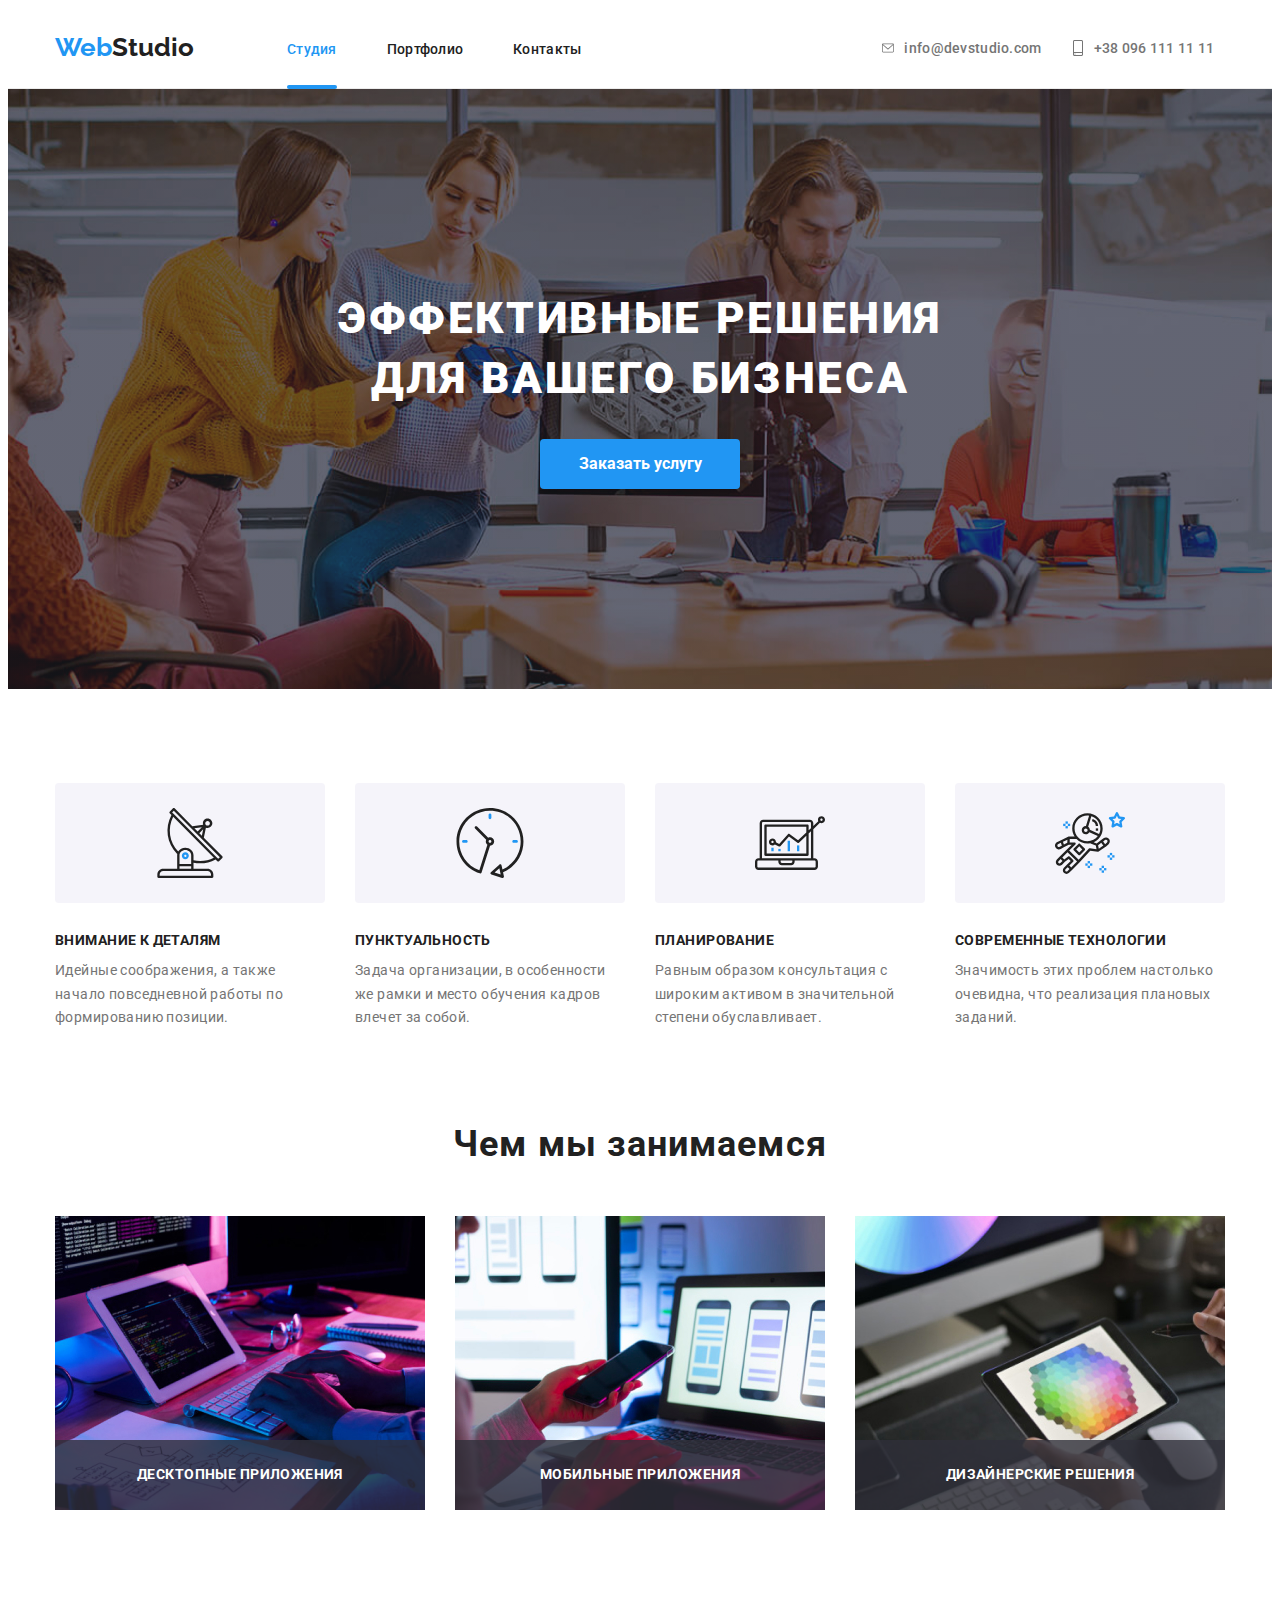
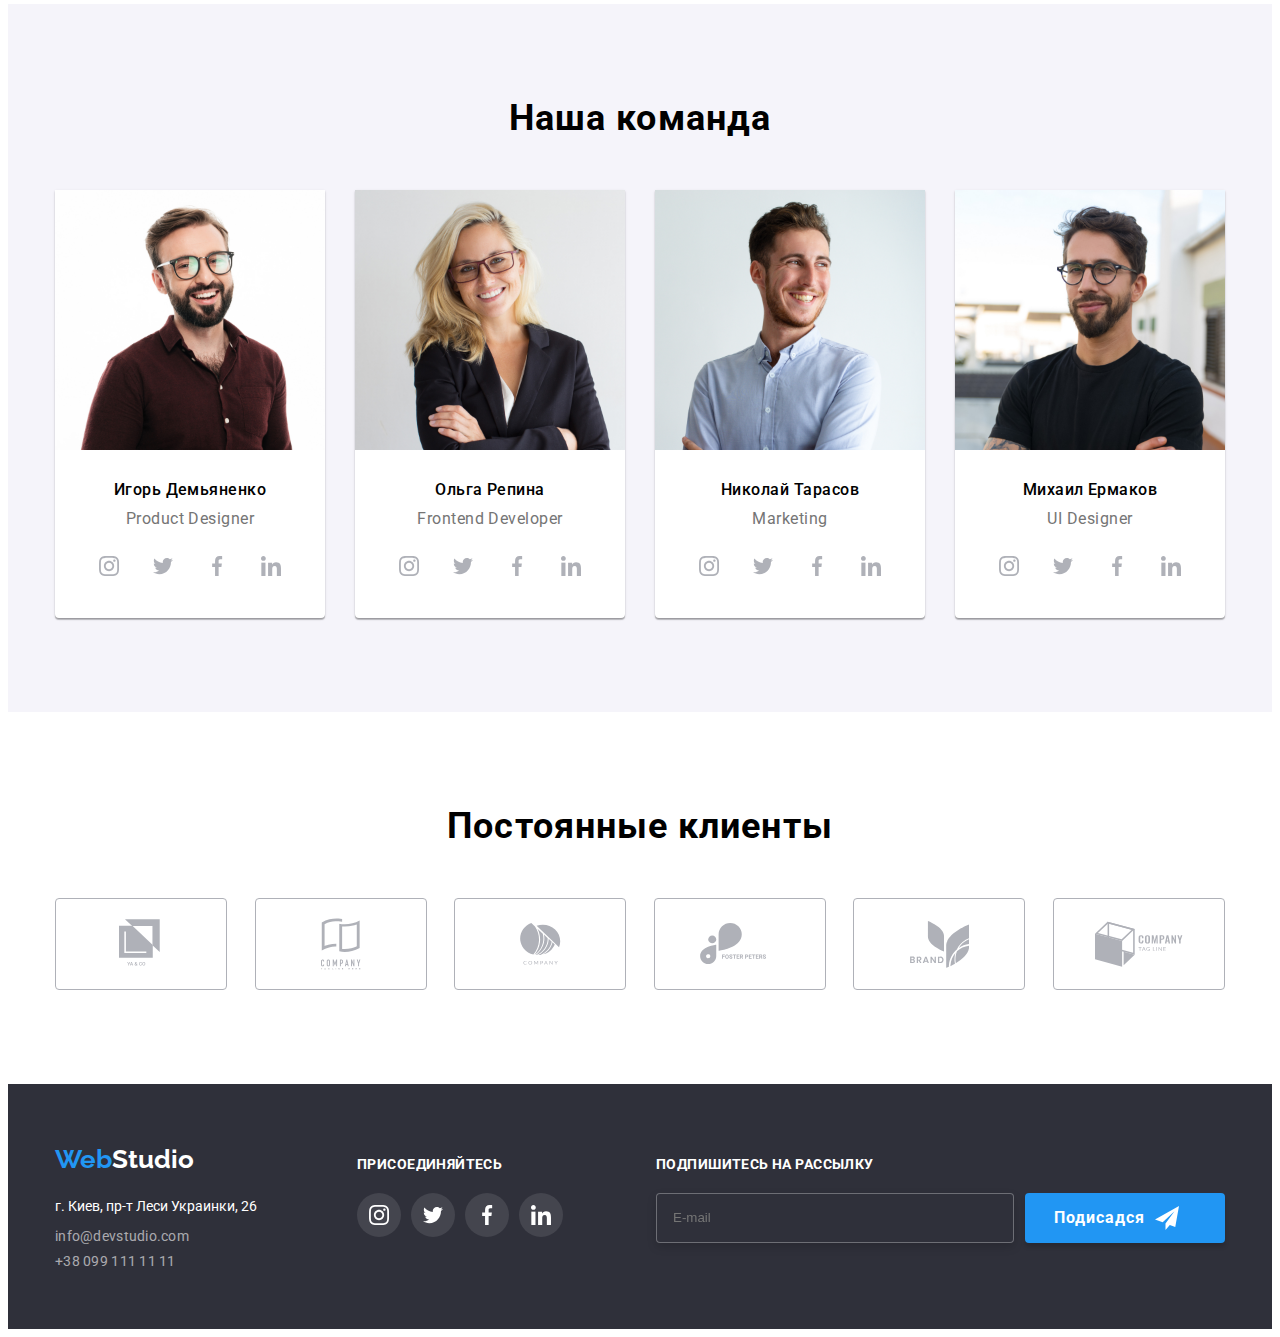
<file: index.html>
<!DOCTYPE html>
<html lang="ru">

<head>
  <meta charset="utf-8" />
  <title>Web Sdudio</title>
  <link
    href="https://fonts.googleapis.com/css2?family=Oleo+Script&family=Raleway:wght@700&family=Roboto:wght@400;500;700;900&display=swap"
    rel="stylesheet" />
  <link rel="stylesheet" href="https://cdnjs.cloudflare.com/ajax/libs/modern-normalize/1.0.0/modern-normalize.min.css"
    integrity="sha512-ISS7cAi1PEhQ8jnbJpJZMd29NlhNj4AWYyLOSp2CE/CsHxTCu+r+t0D2yoJudVrd0/8fTVPUVDzY5Tvli75u/g=="
    crossorigin="anonymous" />
  <link rel="stylesheet" href="css/styles.css" />
</head>

<body>
  <!-- header -->
  <header>
    <div class="container navigate">
      <nav class="nav-site">
        <a href="./index.html" class="logo">
          <span class="logo-span">Web</span>Studio</a>
        <ul class="site-nav">
          <li>
            <a href="./index.html" class="link current">Студия</a>
          </li>
          <li>
            <a href="./portfolio.html" class="link">Портфолио</a>
          </li>
          <li><a href="" class="link">Контакты</a></li>
        </ul>
      </nav>
      <ul class="auth-nav">
        <li>
          <a href="mailto:info@devstudio.com" class="link-auth">
            <svg height="16px" width="12px">
              <use href="./images/symbol-defs.svg#icon-svg-mail"></use>
            </svg>info@devstudio.com</a>
        </li>
        <li>
          <a href="mailto:info@devstudio.com" class="link-auth">
            <svg height="16px" width="12px">
              <use href="./images/symbol-defs.svg#icon-svg-phone"></use>
            </svg>+38 096 111 11 11</a>
        </li>
      </ul>
    </div>
  </header>

  <main>

    <!-- hero -->
    <section class="hero">
      <div class="container">
        <h1>ЭФФЕКТИВНЫЕ РЕШЕНИЯ<br />ДЛЯ ВАШЕГО БИЗНЕСА</h1>
        <button type="button" class="buton" data-modal-open>Заказать услугу</button>
      </div>
    </section>

    <!-- feature -->
    <section class="feature section">
      <div class="container">
        <div>
          <ul class="feature-list">
            <li class="antenna">
              <h3 class="feature-title">Внимание к деталям</h3>
              <p class="text">
                Идейные соображения, а также начало повседневной работы по
                формированию позиции.
              </p>
            </li>
            <li class="clock">
              <h3 class="feature-title">Пунктуальность</h3>
              <p class="text">
                Задача организации, в особенности же рамки и место обучения
                кадров влечет за собой.
              </p>
            </li>
            <li class="diagram">
              <h3 class="feature-title">Планирование</h3>
              <p class="text">
                Равным образом консультация с широким активом в значительной
                степени обуславливает.
              </p>
            </li>
            <li class="astronaut">
              <h3 class="feature-title">Современные технологии</h3>
              <p class="text">
                Значимость этих проблем настолько очевидна, что реализация
                плановых заданий.
              </p>
            </li>
          </ul>
        </div>
      </div>
    </section>

    <!-- wwd -->
    <section class="wwd">
      <div class="container">
        <h2 class="wwd-title">Чем мы занимаемся</h2>
        <ul class="wwd-work">
          <li>
            <img src="./images/box1.jpg" alt="Веб-Разработка" width="370" />
            <h3>ДЕСКТОПНЫЕ ПРИЛОЖЕНИЯ</h3>
          </li>
          <li>
            <img src="./images/box2.jpg" alt="Мобильная разработка" width="370" />
            <h3>МОБИЛЬНЫЕ ПРИЛОЖЕНИЯ</h3>
          </li>
          <li>
            <img src="./images/box3.jpg" alt="Дизайн" width="370" />
            <h3>ДИЗАЙНЕРСКИЕ РЕШЕНИЯ</h3>
          </li>
        </ul>
      </div>
    </section>

    <!-- team -->
    <section class="team">
      <div class="container">
        <h2>Наша команда</h2>
        <ul class="icon-list">
          <li class="team-card">
            <img src="./images/foto1.jpg" alt="Игорь Демьяненко" width="270" />
            <div class="profile-card">
              <h3>Игорь Демьяненко</h3>
              <p>Product Designer</p>
            </div>
            <ul class="social-icons-items">
              <li><a href=""><svg height="20px" width="20px">
                    <use href="./images/symbol-defs.svg#icon-instagram"></use>
                  </svg></a></li>
              <li><a href=""><svg height="20px" width="20px">
                    <use href="./images/symbol-defs.svg#icon-twitter"></use>
                  </svg></a></li>
              <li><a href=""><svg height="20px" width="20px">
                    <use href="./images/symbol-defs.svg#icon-facebook"></use>
                  </svg></a></li>
              <li><a href=""><svg height="20px" width="20px">
                    <use href="./images/symbol-defs.svg#icon-linkedin"></use>
                  </svg></a></li>
            </ul>
          </li>
          <li class="team-card">
            <img src="./images/foto2.jpg" alt="Ольга Репина" width="270" />
            <div class="profile-card">
              <h3>Ольга Репина</h3>
              <p>Frontend Developer</p>
            </div>
            <ul class="social-icons-items">
              <li><a href=""><svg height="20px" width="20px">
                    <use href="./images/symbol-defs.svg#icon-instagram"></use>
                  </svg></a></li>
              <li><a href=""><svg height="20px" width="20px">
                    <use href="./images/symbol-defs.svg#icon-twitter"></use>
                  </svg></a></li>
              <li><a href=""><svg height="20px" width="20px">
                    <use href="./images/symbol-defs.svg#icon-facebook"></use>
                  </svg></a></li>
              <li><a href=""><svg height="20px" width="20px">
                    <use href="./images/symbol-defs.svg#icon-linkedin"></use>
                  </svg></a></li>
            </ul>
          </li>
          <li class="team-card">
            <img src="./images/foto3.jpg" alt="Николай Тарасов" width="270" />
            <div class="profile-card">
              <h3>Николай Тарасов</h3>
              <p>Marketing</p>
            </div>
            <ul class="social-icons-items">
              <li><a href=""><svg height="20px" width="20px">
                    <use href="./images/symbol-defs.svg#icon-instagram"></use>
                  </svg></a></li>
              <li><a href=""><svg height="20px" width="20px">
                    <use href="./images/symbol-defs.svg#icon-twitter"></use>
                  </svg></a></li>
              <li><a href=""><svg height="20px" width="20px">
                    <use href="./images/symbol-defs.svg#icon-facebook"></use>
                  </svg></a></li>
              <li><a href=""><svg height="20px" width="20px">
                    <use href="./images/symbol-defs.svg#icon-linkedin"></use>
                  </svg></a></li>
            </ul>
          </li>
          <li class="team-card">
            <img src="./images/foto4.jpg" alt="Михаил Ермаков" width="270" />
            <div class="profile-card">
              <h3>Михаил Ермаков</h3>
              <p>UI Designer</p>
            </div>
            <ul class="social-icons-items">
              <li><a href=""><svg height="20px" width="20px">
                    <use href="./images/symbol-defs.svg#icon-instagram"></use>
                  </svg></a></li>
              <li><a href=""><svg height="20px" width="20px">
                    <use href="./images/symbol-defs.svg#icon-twitter"></use>
                  </svg></a></li>
              <li><a href=""><svg height="20px" width="20px">
                    <use href="./images/symbol-defs.svg#icon-facebook"></use>
                  </svg></a></li>
              <li><a href=""><svg height="20px" width="20px">
                    <use href="./images/symbol-defs.svg#icon-linkedin"></use>
                  </svg></a></li>
            </ul>
          </li>
        </ul>
      </div>
    </section>
    <div class="regular container">
      <h2>Постоянные клиенты</h2>
      <ul>
        <li><a href=""><svg height="50" width="45">
              <use href="./images/symbol-defs.svg#icon-logo-1"></use>
            </svg></a></li>
        <li><a href=""><svg height="52" width="40">
              <use href="./images/symbol-defs.svg#icon-logo-2"></use>
            </svg></a></li>
        <li><a href=""><svg height="42" width="41">
              <use href="./images/symbol-defs.svg#icon-logo-3"></use>
            </svg></a></li>
        <li><a href=""><svg height="42" width="79">
              <use href="./images/symbol-defs.svg#icon-logo-4"></use>
            </svg></a></li>
        <li><a href=""><svg height="47" width="59">
              <use href="./images/symbol-defs.svg#icon-logo-5"></use>
            </svg></a></li>
        <li><a href=""><svg height="49" width="88">
              <use href="./images/symbol-defs.svg#icon-logo-6"></use>
            </svg></a></li>
      </ul>
    </div>
  </main>

  <!-- footer -->
  <footer>
    <div class="container">
      <div class="addres-logo">
        <a href="/" class="logo"><span class="logo-span">Web</span><span class="logo-white">Studio</span></a>
        <address>
          <p class="address">г. Киев, пр-т Леси Украинки, 26</p>
        </address>
        <ul class="auth-nav">
          <li>
            <a href="mailto:info@devstudio.com" class="link-auth footer">info@devstudio.com</a>
          </li>
          <li>
            <a href="tel:+380991111111" class="link-auth footer">+38 099 111 11 11</a>
          </li>
        </ul>
      </div>
      <div class="join">
        <h3>присоединяйтесь</h3>
        <ul class="social-icons-footer">
          <li><a href=""><svg height="20px" width="20px">
                <use href="./images/symbol-defs.svg#icon-instagram"></use>
              </svg></a></li>
          <li><a href=""><svg height="20px" width="20px">
                <use href="./images/symbol-defs.svg#icon-twitter"></use>
              </svg></a></li>
          <li><a href=""><svg height="20px" width="20px">
                <use href="./images/symbol-defs.svg#icon-facebook"></use>
              </svg></a></li>
          <li><a href=""><svg height="20px" width="20px">
                <use href="./images/symbol-defs.svg#icon-linkedin"></use>
              </svg></a></li>
        </ul>
      </div>
      <form action="email">
        <label for="email" class="sum-footer">
          <h3>Подпишитесь на рассылку</h3>
          <div>
            <input type="email" name="email" placeholder="E-mail">
            <button type="submit">Подисадся<svg height="24" width="24">
                <use href="./images/symbol-defs.svg#icon-icon-send"></use>
              </svg>
            </button>
          </div>
        </label>
      </form>
    </div>
  </footer>

  <!-- backdrop -->
  <div class="backdrop is-hidden" data-modal>
    <div class="modal-screen">
      <button class="close-btn" data-modal-close>
        <img src="./images/close_icon.svg" alt="">
      </button>
      <h3>Оставьте свои данные, мы вам перезвоним</h3>
      <form class="modal">
        <label for="name">
          Имя
          <div class="modal-section">
            <input class="input-first" type="name" name="name">
            <svg class="modal-form-icon" height="12" width="12">
              <use href="./images/symbol-defs.svg#icon-Vector"></use>
            </svg>
          </div>
        </label>
        <label for="tel">
          Телефон
          <div class="modal-section">
            <input class="input-first" type="tel" name="tel">
            <svg class="modal-form-icon" height="13" width="13">
              <use href="./images/symbol-defs.svg#icon-Vector-1"></use>
            </svg>
          </div>
        </label>
        <label for=email>
          Почта
          <div class="modal-section">
            <input class="input-first" type="email" name="email">
            <svg class="modal-form-icon" height="12" width="15">
              <use href="./images/symbol-defs.svg#icon-Vector-2"></use>
            </svg>
          </div>
        </label>
        <label for="feedback">
          Комментарий
          <div class="modal-section-feedback">
            <textarea name="feedback" placeholder="Введите текст"></textarea>
          </div>
        </label>
        <div class="checkbox">
          <label for="checkbox" class="check-label">
            <input id="checkbox" type="checkbox" class="check-input" name="contact" />
            <span class="check-icon"></span>
            Соглашаюсь с рассылкой и принимаю<a>Условия договора</a>
        </div>
        </label>
        <button type="submit">Отправить</button>
      </form>
    </div>
  </div>
  <script src="./js/modal.js"></script>
</body>

</html>
</file>
<file: css/styles.css>
:root {
  --primery-text-color--: #757575;
  --title-color-text--: #212121;
  --accent-color--: #2196f3;
  --wite-color--: #ffffff;
  --wite-color-accent--: #ffffff 60%;
  --prymeri-bgc--: #2f303a;
  --white-bgc--: #f5f4fa;
}

body {
  display: block;
  font-family: "Roboto";
}

ul {
  list-style-type: none;
  padding: 0;
  margin: 0;
}

img {
  display: block;
}

p {
  margin: 0;
}

h1,h2,h3 {
  margin: 0 auto;
  font-family: "Roboto";
}

/*header*/
header {
  border-bottom: 1px solid #ececec;
}

.container {
  width: 1200px;
  padding-left: 15px;
  padding-right: 15px;
  margin: 0px auto;
  box-sizing: border-box;
}

.navigate {
  display: flex;
  align-self: center;
}

.nav-site {
  display: flex;
  align-items: center;
}

.site-nav {
  display: flex;
}

.site-nav a {
  padding-top: 32px;
  padding-bottom: 32px;
  align-items: center;
}

.site-nav li:not(:last-child) {
  margin-right: 50px;
}

.auth-nav li:not(:last-child) {
  margin-right: 30px;
}

.auth-nav li {
  display: flex;
}

.auth-nav a {
  display: flex;
  align-items: center;
  justify-content: center;
}

.auth-nav svg {
  margin-right: 10px;
  fill: currentColor;
}

.navigate .auth-nav {
  margin-left: 301px;
}

.navigate .auth-nav {
  display: flex;
  padding-top: 32px;
  padding-bottom: 32px;
}

.logo {
  text-decoration-line: none;
  color: var(--title-color-text--);
  font-family: Raleway;
  font-style: normal;
  font-weight: 700;
  font-size: 26px;
  line-height: 1.2;
  margin-right: 93px;
}

.logo-span {
  color: var(--accent-color--);
}

.site-nav .link {
  text-decoration-line: none;
  color: var(--title-color-text--);
  font-family: "Roboto";
  font-style: normal;
  font-weight: 500;
  font-size: 14px;
  line-height: 16px;
  letter-spacing: 0.02em;
}

.site-nav .current {
  color: var(--accent-color--);
  position: relative;
}

.site-nav .current::after {
  content: "";
  position: absolute;
  bottom: 0;
  display: flex;
  width: 100%;
  height: 4px;
  background-color: var(--accent-color--);
  border-radius: 2px;
}

.link-auth,
.link {
  transition: 250ms cubic-bezier(0.4, 0, 0.2, 1);
}

.auth-nav .link-auth {
  text-decoration: none;
  color: var(--primery-text-color--);
  font-family: "Roboto";
  font-style: normal;
  font-weight: 500;
  font-size: 14px;
  line-height: 16px;
  letter-spacing: 0.02em;
}

.site-nav .link:hover,
.site-nav .link:focus,
.auth-nav .link-auth:hover,
.auth-nav .link-auth:focus {
  color: var(--accent-color--);
  outline: 0;
}

/*hero*/

.hero {
  background-size: cover;
  background: linear-gradient(rgba(47, 48, 58, 0.4), rgba(47, 48, 58, 0.4)),
  url(../images/hero.jpg) no-repeat center;
  text-align: center;
  padding-top: 200px;
  padding-bottom: 200px;
  max-width: 1600px;
  margin: 0 auto;
}

.hero h1 {
  color: var(--wite-color--);
  font-family: Roboto;
  font-style: normal;
  font-weight: 900;
  font-size: 44px;
  margin: 0;
  line-height: 1.36;
  letter-spacing: 0.06em;
  text-align: center;
}

.hero button {
  margin-top: 30px;
}

.antenna::before,
.clock::before,
.diagram::before,
.astronaut::before {
  display: flex;
  content: "";
  width: 270px;
  height: 120px;
  background-color: #f5f4fa;
  border-radius: 4px;
  margin-bottom: 30px;
}

.antenna::before {
  background-image: url("../images/antenna\ .svg");
  background-repeat: no-repeat;
  background-position: center;
}

.clock::before {
  background-image: url("../images/clock\ .svg");
  background-repeat: no-repeat;
  background-position: center;
}

.diagram::before {
  background-image: url("../images/diagram\ .svg");
  background-repeat: no-repeat;
  background-position: center;
}

.astronaut::before {
  background-image: url("../images/astronaut\ .svg");
  background-repeat: no-repeat;
  background-position: center;
}

/*feature*/

.feature {
  padding-top: 94px;
  padding-bottom: 94px;
}

.feature-list {
  display: flex;
  justify-content: space-between;
}

.feature-list li {
  width: 270px;
}

.feature-title {
  color: var(--title-color-text--);
  font-family: "Roboto";
  font-style: normal;
  font-weight: bold;
  font-size: 14px;
  line-height: 1.14;
  letter-spacing: 0.03em;
  text-transform: uppercase;
}

.feature-list .text {
  color: var(--primery-text-color--);
  font-family: "Roboto";
  font-style: normal;
  font-weight: normal;
  font-size: 14px;
  line-height: 1.71;
  letter-spacing: 0.03em;
  margin-top: 10px;
}

.buton {
  color: #ffffff;
  background-color: var(--accent-color--);
  width: 200px;
  height: 50px;
  font-family: "Roboto";
  font-style: normal;
  font-weight: 700;
  font-size: 16px;
  line-height: 1.87;
  background: #2196f3;
  box-shadow: 0px 4px 4px rgba(0, 0, 0, 0.15);
  border-radius: 4px;
  border: none;
}

/*section*/

.wwd {
  padding-bottom: 94px;
}

.wwd-title {
  margin-bottom: 50px;
  color: var(--title-color-text--);
  font-family: "Roboto";
  font-style: normal;
  font-weight: bold;
  font-size: 36px;
  line-height: 1.16;
  text-align: center;
  letter-spacing: 0.03em;
}

.wwd-work {
  display: flex;
  justify-content: space-between;
}

.wwd-work li {
  position: relative;
}

.wwd-work h3 {
  display: flex;
  align-items: center;
  justify-content: center;
  position: absolute;
  bottom: 0;
  height: 70px;
  width: 100%;
  font-family: Roboto;
  background-color: rgba(47, 48, 58, 0.8);
  font-weight: 700;
  font-size: 14px;
  line-height: 1.14;
  letter-spacing: 0.03em;
  color: var(--wite-color--);
}

/*team*/

.team {
  background-color: var(--white-bgc--);
  padding-top: 94px;
  padding-bottom: 94px;
  margin: 0 auto;
}

.icon-list {
  display: flex;
  justify-content: center;
  align-items: center;
}

.icon-list>li {
  margin: 0 15px;
}

.team-list {
  display: flex;
  justify-content: center;
}

.profile-card {
  padding-top: 30px;
  margin-bottom: 16px;
}

.team h2 {
  margin-bottom: 50px;
  font-family: "Roboto";
  font-style: normal;
  font-weight: bold;
  font-size: 36px;
  line-height: 1.16;
  text-align: center;
  letter-spacing: 0.03em;
}

.team p {
  color: var(--primery-text-color--);
  font-family: "Roboto";
  font-style: normal;
  font-weight: normal;
  font-size: 16px;
  line-height: 1.2;
  text-align: center;
  letter-spacing: 0.03em;
  margin-top: 10px;
}

.team h3 {
  font-family: Roboto;
  font-style: normal;
  font-weight: 500;
  font-size: 16px;
  line-height: 1.2;
  text-align: center;
  letter-spacing: 0.03em;
}

.team-card {
  background-color: var(--wite-color--);
  width: 270px;
  box-shadow: 0px 1px 3px rgba(0, 0, 0, 0.12), 0px 1px 1px rgba(0, 0, 0, 0.14),
  0px 2px 1px rgba(0, 0, 0, 0.2);
  border-radius: 0px 0px 4px 4px;
  text-align: center;
}

.social-icons-items {
  justify-content: space-between;
  display: flex;
  padding-left: 32px;
  padding-bottom: 30px;
  padding-right: 32px;
}

.social-icons-items a {
  width: 44px;
  height: 44px;
  border-radius: 50%;
  display: flex;
  justify-content: center;
  align-items: center;
  fill: #AFB1B8;
  transition: 250ms cubic-bezier(0.4, 0, 0.2, 1);
}

.social-icons-items a:focus,
.social-icons-items a:hover {
  background-color: var(--accent-color--);
  fill: var(--wite-color--);
  outline: 0;
}

.regular h2 {
  font-family: "Roboto";
  font-style: normal;
  font-weight: 700;
  font-size: 36px;
  line-height: 1.16;
  text-align: center;
  letter-spacing: 0.03em;
  padding-top: 94px;
  margin-bottom: 50px;
}

.regular ul {
  display: flex;
  justify-content: space-between;
  align-items: center;
  padding-bottom: 94px;
}

.regular a {
  display: flex;
  border: 1px solid #AFB1B8;
  fill: #AFB1B8;
  border-radius: 4px;
  width: 170px;
  height: 90px;
  justify-content: center;
  align-items: center;
  transition: 250ms cubic-bezier(0.4, 0, 0.2, 1);
}

.regular a:focus,
.regular a:hover {
  border-color: var(--accent-color--);
  fill: var(--accent-color--);
  outline: 0;
}
/*footer*/

footer {
  background-color: var(--prymeri-bgc--);
}

footer .container {
  display: flex;
  justify-content: start;
  padding-bottom: 60px;
}

.addres-logo {
  margin-top: 60px;
}

address {
  color: var(--wite-color--);
  font-family: "Roboto";
  font-style: normal;
  font-weight: normal;
  font-size: 14px;
  line-height: 1.7;
}

footer .auth-nav>li {
  margin-top: 9px;
}

footer address {
  margin-top: 20px;
}

footer form {
  margin-left: 93px;
  margin-top: 72px;
  width: 570px;
}

footer form div {
  display: flex;
  justify-content: space-between;
}

footer input {
  width: 358px;
  height: 50px;
  border-radius: 4px;
  border: 1px solid rgba(255, 255, 255, 0.3);
  box-sizing: border-box;
  filter: drop-shadow(0px 4px 4px rgba(0, 0, 0, 0.15));
  background: var(--prymeri-bgc--);
  padding-left: 16px;
}

footer button {
  display: flex;
  align-items: center;
  text-align: center;
  letter-spacing: 0.06em;
  padding: 10px 29px;
  font-family: Roboto;
  font-style: normal;
  font-weight: bold;
  font-size: 16px;
  line-height: 30px;
  color: var(--wite-color--);
  width: 200px;
  height: 50px;
  background: #2196F3;
  box-shadow: 0px 4px 4px rgba(0, 0, 0, 0.15);
  border-radius: 4px;
  border: none;
}

footer form svg {
  fill: var(--wite-color--);
  margin-left: 10px;
}

footer h3 {
  font-family: Roboto;
  font-style: normal;
  font-weight: 700;
  font-size: 14px;
  line-height: 1.2;
  letter-spacing: 0.03em;
  text-transform: uppercase;
  color: var(--wite-color--);
  margin-bottom: 20px;
}

.join {
  margin-left: 70px;
  margin-top: 72px;
}

.social-icons-footer {
  display: flex;
  align-items: center;
}

.social-icons-footer li {
  width: 44px;
  height: 44px;
}

.social-icons-footer li:not(:last-child) {
  margin-right: 10px;
}

.social-icons-footer a {
  display: flex;
  justify-content: center;
  align-items: center;
  width: 100%;
  height: 100%;
  border-radius: 50%;
  background-color: rgba(255, 255, 255, 0.1);
  fill: #ffffff;
  transition: 250ms cubic-bezier(0.4, 0, 0.2, 1);
}

.social-icons-footer a:focus,
.social-icons-footer a:hover {
  background-color: var(--accent-color--);
  outline: 0;
}

.logo-white {
  color: var(--wite-color--);
}

.logo:focus {
  outline: 0;
}

.link-auth.footer {
  color: rgba(255, 255, 255, 0.6);
  text-decoration: none;
  font-weight: 400;
}

/*PORTFOLIO*/

.portfolio {
  padding-bottom: 94px;
  padding-top: 94px;
  background-color: var(--accent-bgc--);
}

.portfolio_hdr {
  background-color: var(--wite-color--);
}

.portfolio-list {
  display: flex;
  justify-content: center;
}

.portfolio-list li:not(:last-child) {
  margin-right: 8px;
}

.portfolio-list {
  margin-bottom: 35px;
}

.portfolio-conteiner {
  display: flex;
  flex-wrap: wrap;
  justify-content: center;
  margin: -15px;
}

.portfolio-conteiner li {
  margin: 15px;
  position: relative;
}

.portfolio-conteiner a:hover,
.portfolio-conteiner a:focus {
  box-shadow: 0px 3px 1px rgba(0, 0, 0, 0.1), 0px 1px 2px rgba(0, 0, 0, 0.08), 0px 2px 2px rgba(0, 0, 0, 0.12);
  border-radius: 4px;
  outline: 0;
}

.portfolio-bottom {
  padding-top: 20px;
  padding-bottom: 20px;
  padding-left: 24px;
  background: #FFFFFF;
  border: 1px  solid #EEEEEE;
  border-top: none;
}

.portfolio-conteiner img {
  display: block;
}

.portfolio-conteiner a {
  display: block;
  text-decoration: none;
}

.portfolio-text {
  position: absolute;
  height: 100%;
  font-family: Roboto;
  font-style: normal;
  font-weight: normal;
  font-size: 18px;
  line-height: 1.55;
  letter-spacing: 0.03em;
  color: #FFFFFF;
  background: rgba(33, 150, 243, 0.9);
  top: 100%;
  padding: 63px 24px;
  transition: 250ms cubic-bezier(0.4, 0, 0.2, 1);
}

.description {
  position: relative;
  justify-content: center;
  align-items: center;
  overflow: hidden;
  width: 370px;
  height: 294px;
}

.portfolio-conteiner a:hover .portfolio-text,
.portfolio-conteiner a:focus .portfolio-text {
  top: 0;
}
/*кнопки портфолио навигация*/

.portfolio-buton {
  border-radius: 4px;
  padding: 6px 22px;
  border: none;
  background-color: var(--white-bgc--);
  color: #212121;
  font-family: "Roboto";
  font-style: normal;
  font-weight: 500;
  font-size: 16px;
  line-height: 1.6;
  text-align: center;
  letter-spacing: 0.03em;
  transition: 250ms cubic-bezier(0.4, 0, 0.2, 1);
}

.portfolio-buton:hover,
.portfolio-buton:focus {
  color: var(--wite-color--);
  background-color: var(--accent-color--);
  box-shadow: 0px 3px 1px rgba(0, 0, 0, 0.1), 0px 1px 2px rgba(0, 0, 0, 0.08),
  0px 2px 2px rgba(0, 0, 0, 0.12);
  border-radius: 4px;
  outline: 0;
}

/*Список Робот*/

.work-list {
  color: var(--title-color-text--);
  font-family: "Roboto";
  font-style: normal;
  font-weight: 700;
  font-size: 18px;
  line-height: 2;
}

.work-class {
  color: var(--primery-text-color--);
  font-family: "Roboto";
  font-style: normal;
  font-weight: normal;
  font-size: 16px;
  line-height: 1.87;
  letter-spacing: 0.03em;
  margin-top: 4px;
}







/* MODALKA */

.backdrop {
  width: 100%;
  height: 100vh;
  position: absolute;
  top: 0;
  bottom: 0;
  background-color: rgba(0,0,0, 0.2);
  position: fixed;
}

.modal-screen {
  position: absolute;
  width: 528px;
  height: 581px;
  background-color: #FFFFFF;
  top: 50%;
  left: 50%;
  transform: translate(-50%, -50%);
  box-shadow: 0 1px 3px rgba(0, 0, 0, 0.12), 0 1px 1px rgba(0, 0, 0, 0.14), 0 2px 1px rgba(0, 0, 0, 0.2);
  border-radius: 4px;
  padding: 40px;
}

.modal {
  display: flex;
  flex-direction: column;
  align-items: center;
  font-family: Roboto;
  font-style: normal;
  font-weight: normal;
  font-size: 12px;
  line-height: 1.16;
  letter-spacing: 0.01em;
  color: var(--primery-text-color--);
}

.input-first {
  width: 448px;
  height: 40px;
  border: 1px solid rgba(33, 33, 33, 0.2);
  box-sizing: border-box;
  border-radius: 4px;
  background: #FFFFFF;
  position: relative;
  padding-left: 42px;
  color: #212121;
}

.modal-section {
  position: relative;
  margin-bottom: 10px;
  margin-top: 4px;
}

.modal-section-feedback {
  margin-bottom: 20px;
  margin-top: 4px;
}

.modal-form-icon {
  color: var(--title-color-text--);
  position: absolute;
  top: 14px;
  left: 14px;
  width: 15px;
  height: 12px;
  transform: translate(-50% -50%);
  transition: fill 250ms cubic-bezier(0.4, 0, 0.2, 1);
}

.input-first:hover + .modal-form-icon,
.input-first:focus + .modal-form-icon {
  fill: var(--accent-color--);
}

.input-first:hover,
.input-first:focus {
  border-color: var(--accent-color--);
}

.checkbox {
  font-size: 14px;
  line-height: 1.7;
  letter-spacing: 0.03em;
}

.checkbox a {
  color: var(--accent-color--);
  text-decoration: underline;
}

.check-icon {
  width: 16px;
  height: 15px;
  border: 2px solid black;
  display: block;
}

.check-input {
  appearance: none;
  visibility: hidden;
}

.check-label {
  display: flex;
  display: flex;
  width: 423px;
  justify-content: space-between;
  align-items: center;
}

.check-input:checked + .check-icon {
  background-image: url(../images/icon\ check.svg);
  border: none;
  background-position: center;
  background-size: cover;
}

.modal textarea {
  width: 448px;
  height: 120px;
  border: 1px solid rgba(33, 33, 33, 0.2);
  box-sizing: border-box;
  border-radius: 4px;
  resize: none;
  padding: 12px 16px;
}

.modal-screen h3 {
  font-style: normal;
  font-weight: 700;
  font-size: 20px;
  line-height: 1.15;
  text-align: center;
  letter-spacing: 0.03em;
  margin-bottom: 12px;
}

.modal button {
  width: 200px;
  height: 50px;
  background: #2196F3;
  box-shadow: 0px 4px 4px rgba(0, 0, 0, 0.15);
  border-radius: 4px;
  border: none;
  font-family: Roboto;
  font-weight: 700;
  font-size: 16px;
  line-height: 1.87;
  letter-spacing: 0.06em;
  color: var(--white-bgc--);
  margin-top: 30px;
}

.close-btn {
  width: 30px;
  height: 30px;
  background-color: white;
  border-radius: 50%;
  border: 1px solid rgba(0, 0, 0, 0.1);
  display: flex;
  justify-content: center;
  align-items: center;
  cursor: pointer;
  top: 8px;
  right: 8px;
  position: absolute;
  transition: 250ms cubic-bezier(0.4, 0, 0.2, 1);
}

.close-btn:focus {
  outline: none;
}

.is-hidden {
  opacity: 0;
  pointer-events: none;
}
</file>
